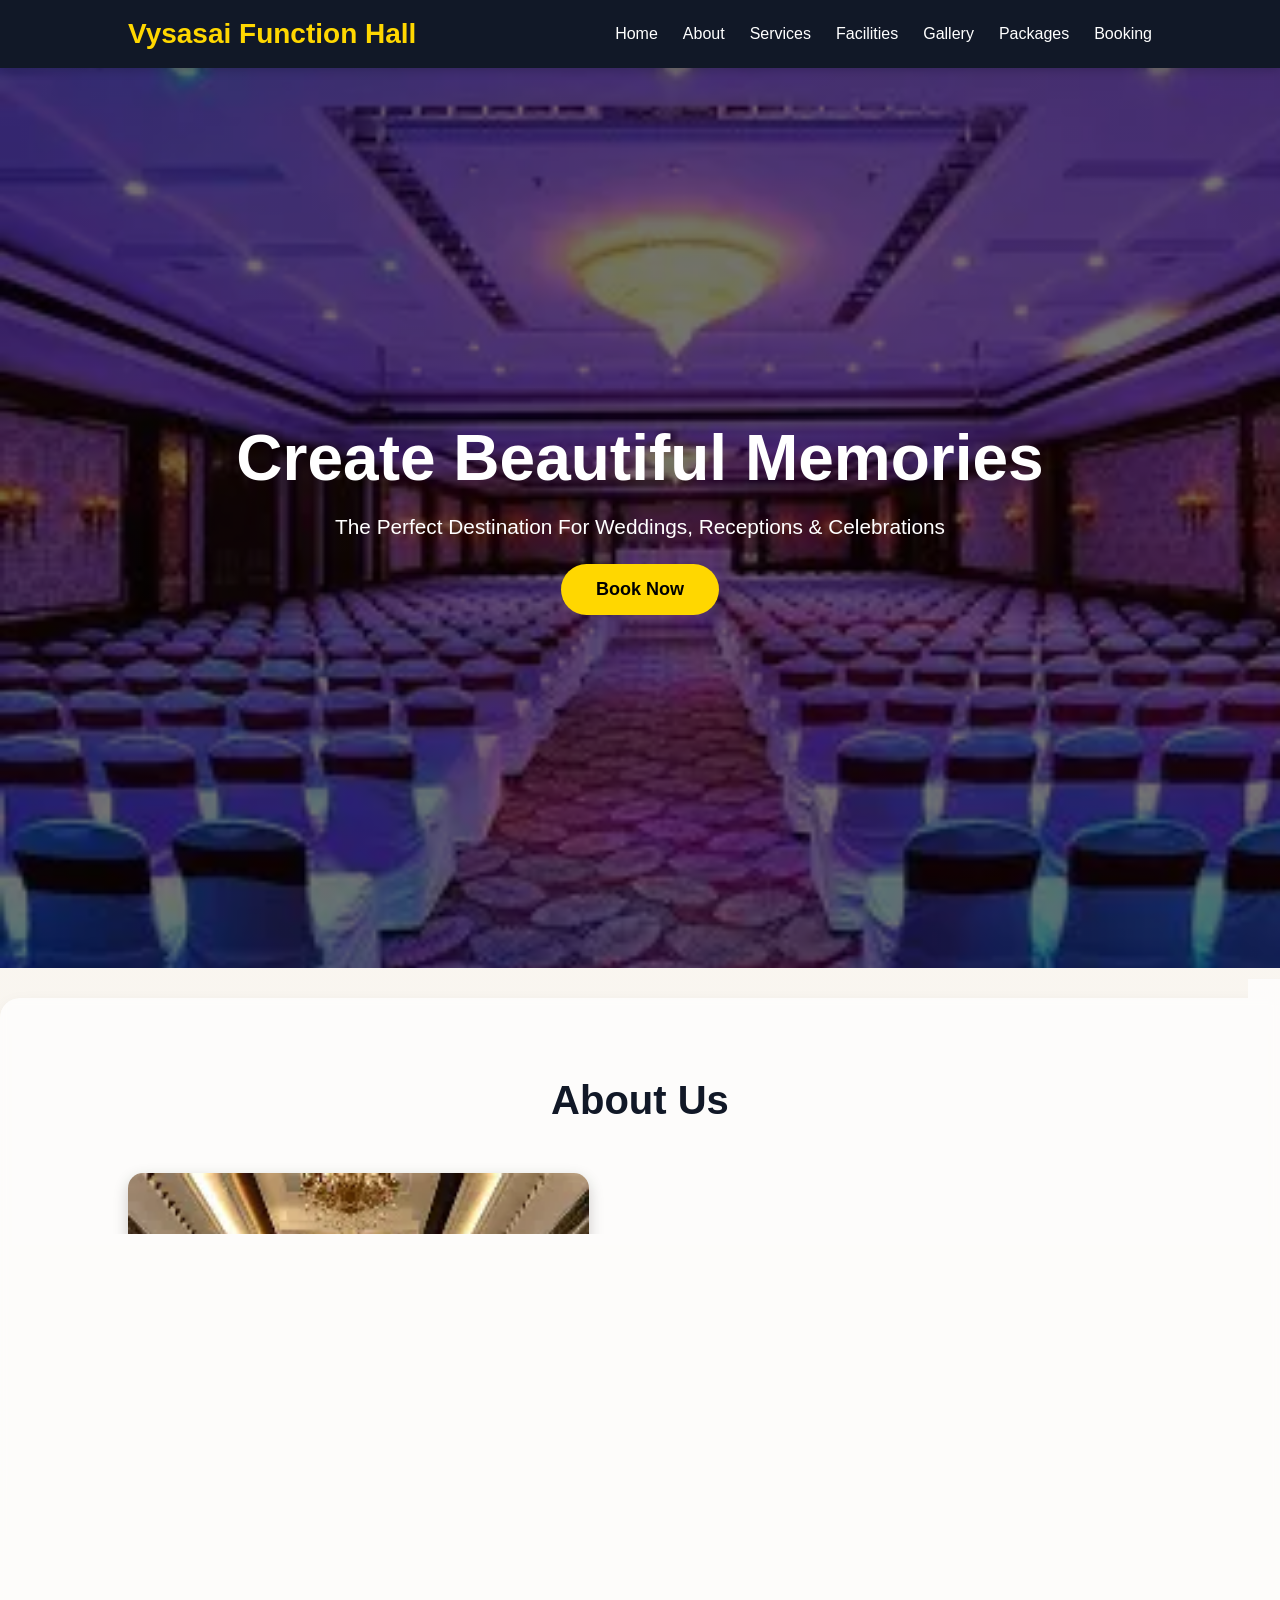
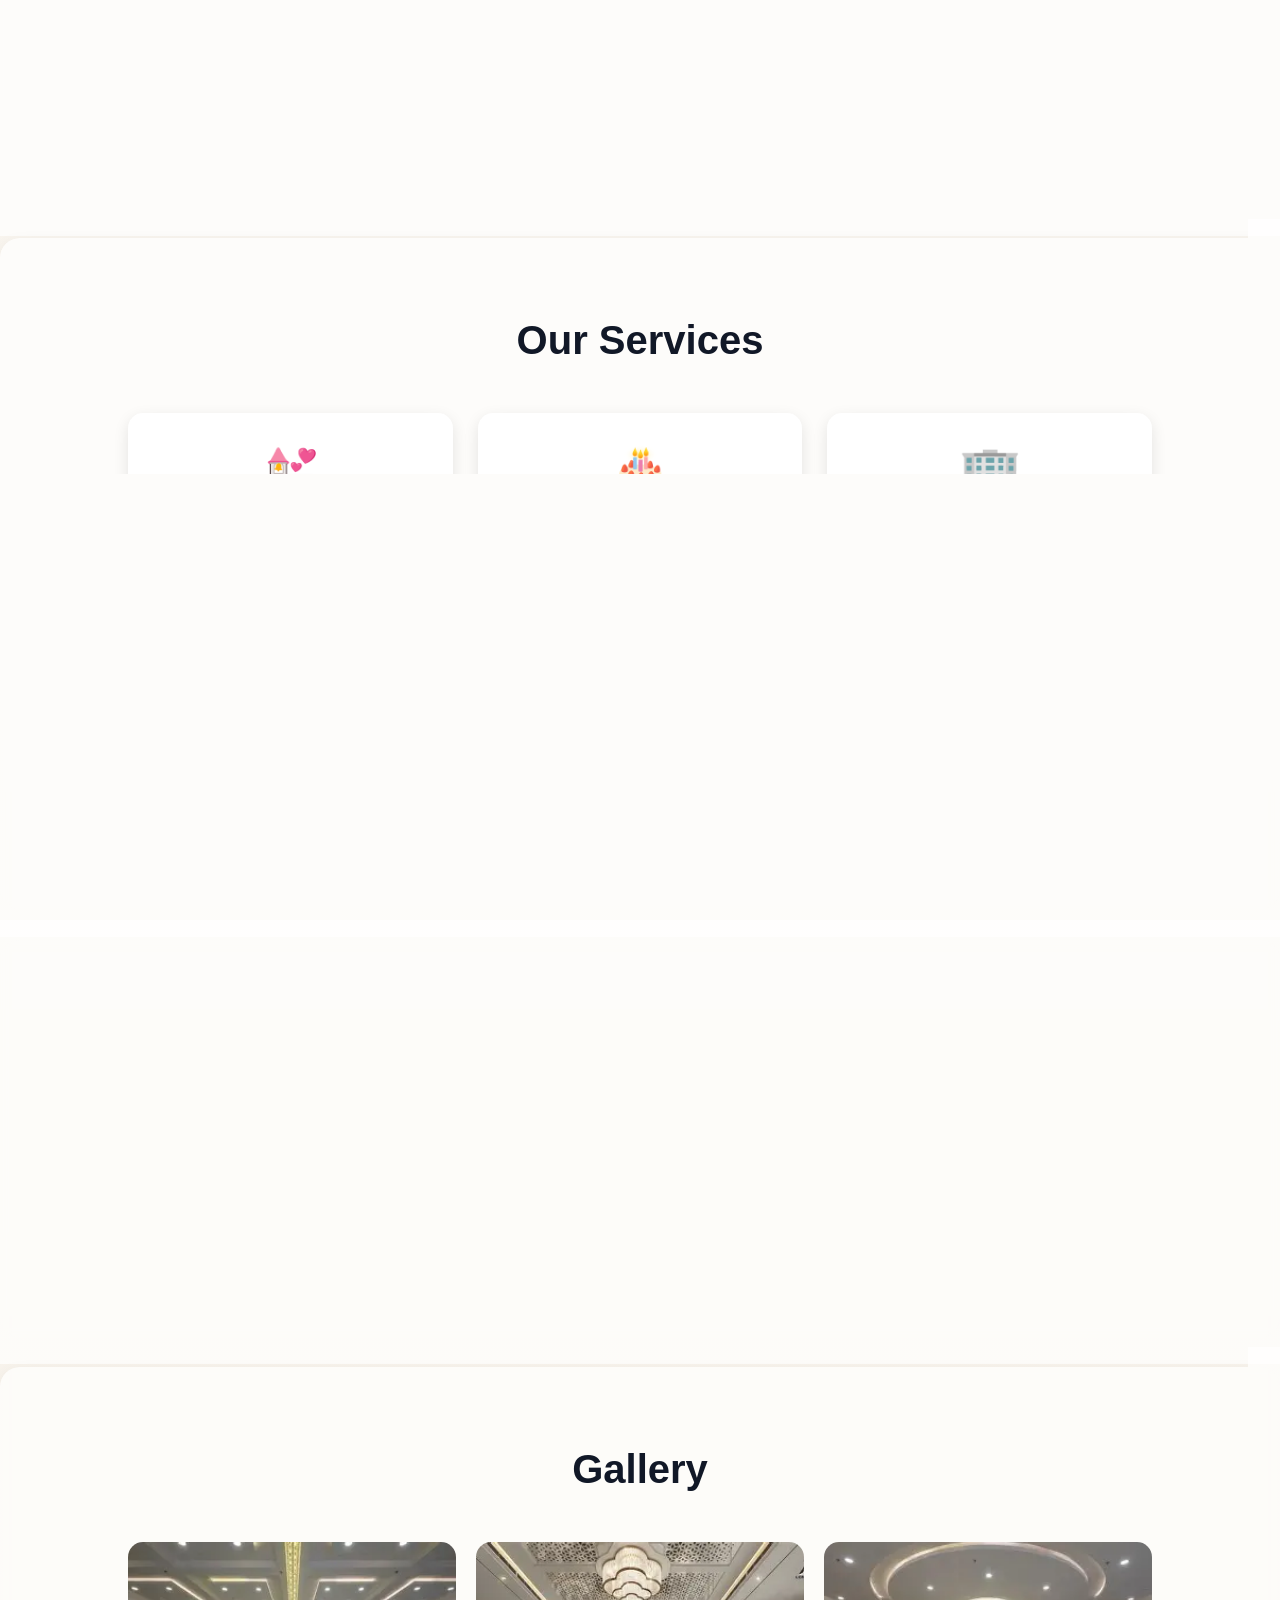
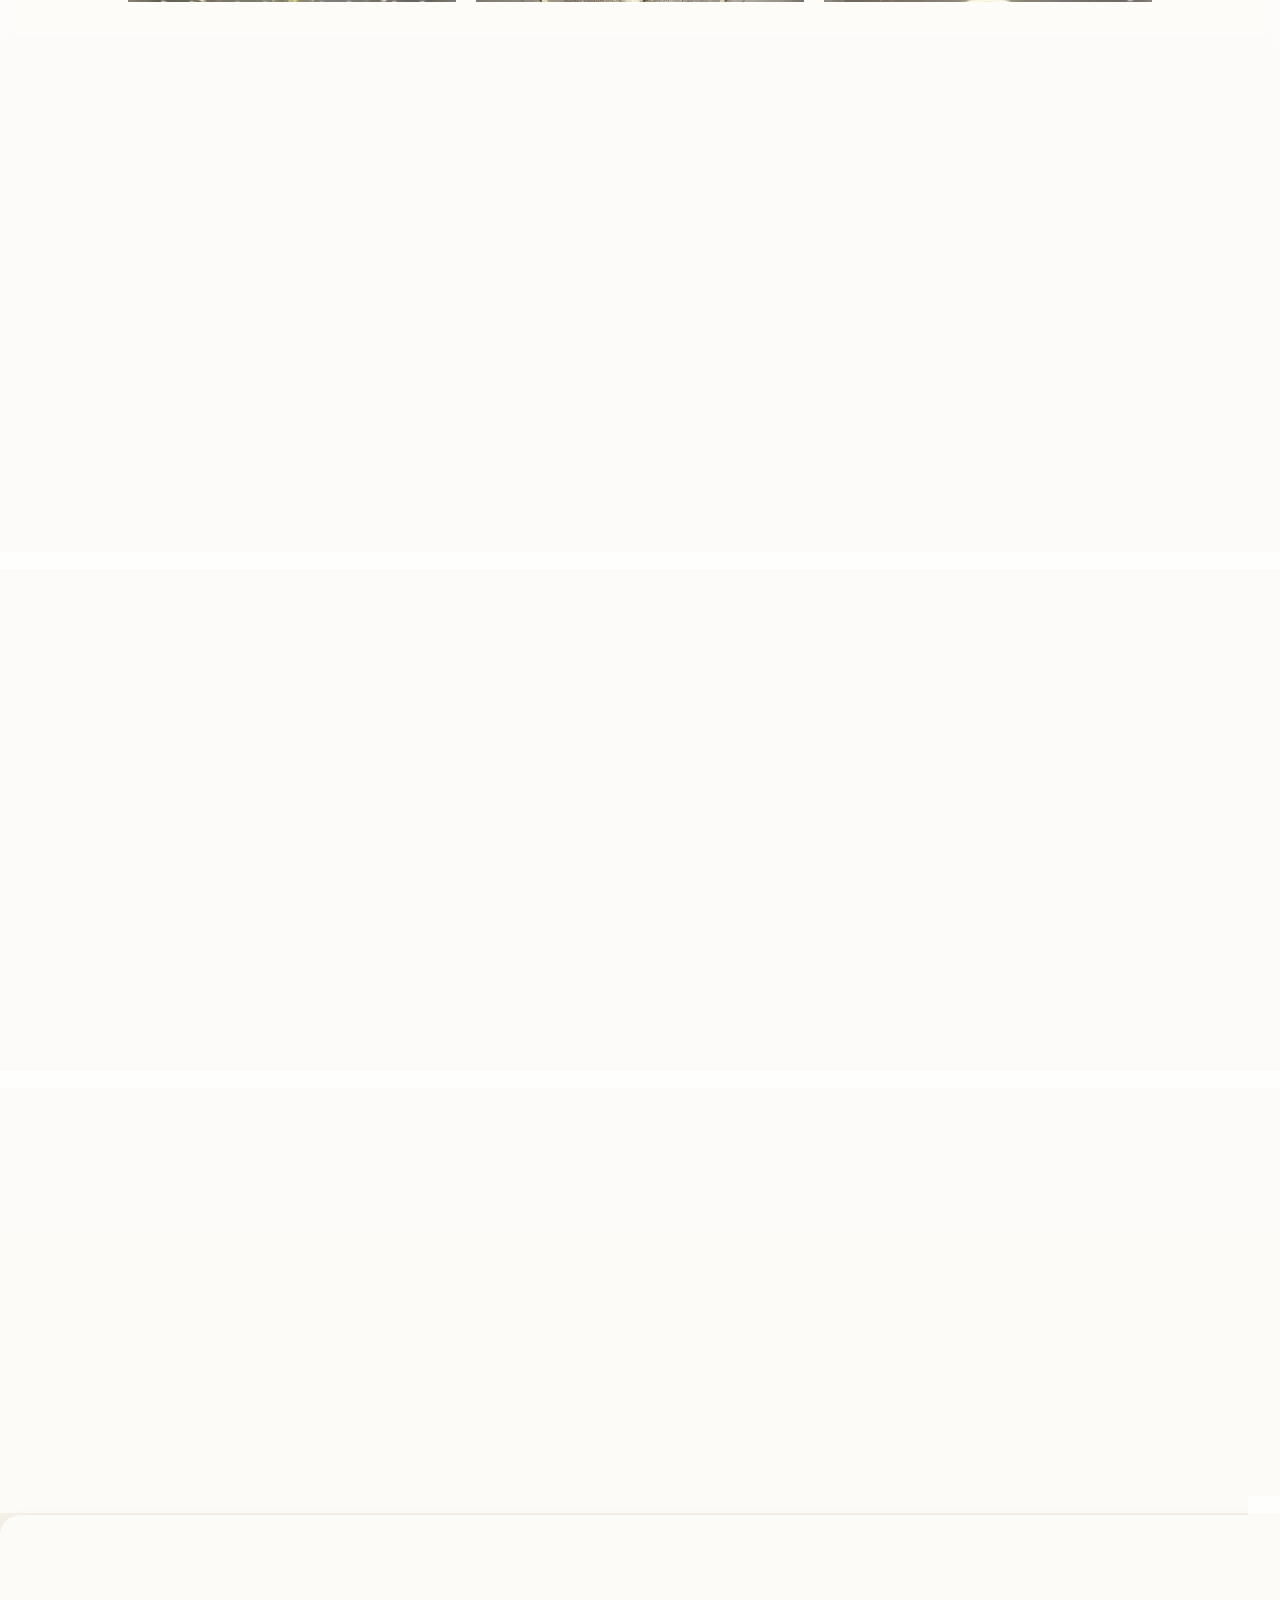
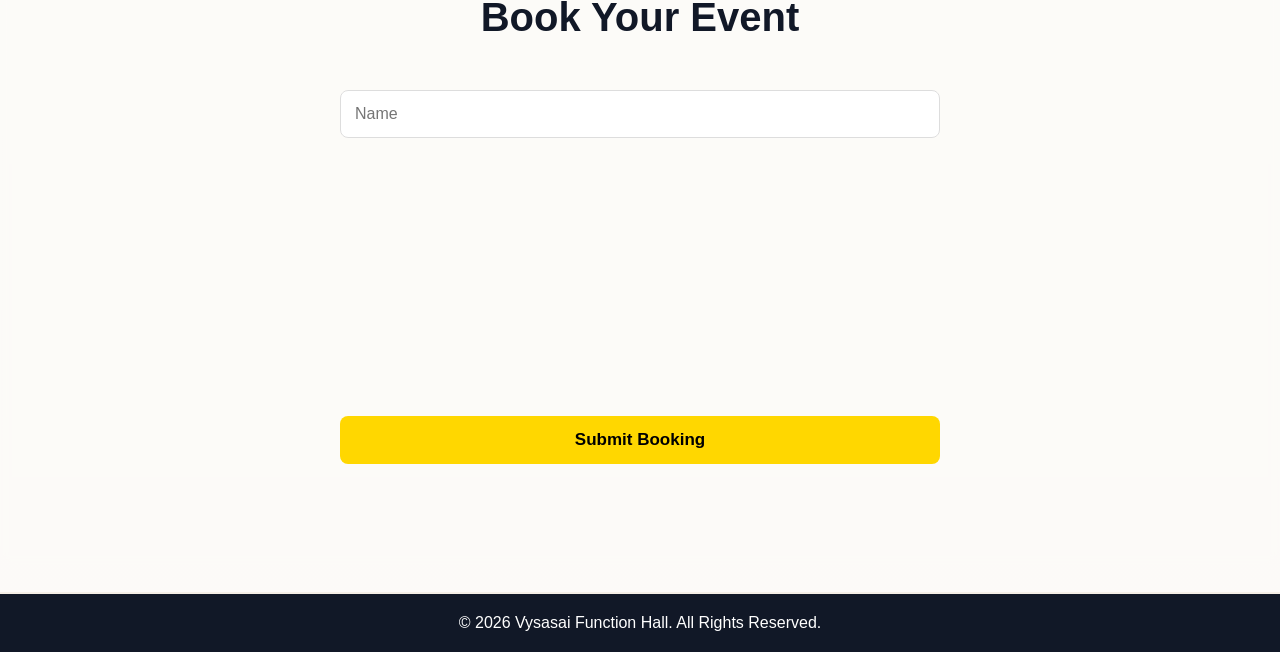
<file: index.html>
<!DOCTYPE html>

<html lang="en">
<head>
<meta charset="UTF-8">
<meta name="viewport" content="width=device-width, initial-scale=1.0">
<title>Vysasai Function Hall</title>
  <link rel="stylesheet" href="style.css">

</head>
<body>

<header>
<nav>
<div class="logo">Vysasai Function Hall</div>

<ul>
<li><a href="#home">Home</a></li>
<li><a href="#about">About</a></li>
<li><a href="#services">Services</a></li>
<li><a href="#facilities">Facilities</a></li>
<li><a href="#gallery">Gallery</a></li>
<li><a href="#packages">Packages</a></li>
<li><a href="#booking">Booking</a></li>
</ul>
</nav>
</header>

<section id="home" class="hero">
<div class="hero-content">
<h1>Create Beautiful Memories</h1>
<p>The Perfect Destination For Weddings, Receptions & Celebrations</p>
<button onclick="scrollBooking()">Book Now</button>
</div>
</section>

<section id="about">
<h2 class="title">About Us</h2>

<div class="about-container">
<img src="about.jpg">

<div class="about-text">
<h3>Welcome To Vysasai Function Hall</h3>
<p>Luxury venue for weddings, receptions, birthdays and corporate events.</p>
<p>We provide premium facilities and unforgettable experiences.</p>
</div>
</div>
</section>

<section id="services">
<h2 class="title">Our Services</h2>

<div class="service-container">

<div class="service-card">
<span>💒</span>
<h3>Wedding Events</h3>
<p>Elegant wedding arrangements.</p>
</div>

<div class="service-card">
<span>🎂</span>
<h3>Birthday Parties</h3>
<p>Memorable celebrations.</p>
</div>

<div class="service-card">
<span>🏢</span>
<h3>Corporate Meetings</h3>
<p>Professional meeting setup.</p>
</div>

<div class="service-card">
<span>🎉</span>
<h3>Reception Events</h3>
<p>Luxury reception facilities.</p>
</div>

</div>
</section>

<section id="facilities">
<h2 class="title">Facilities</h2>

<div class="facility-container">

<div class="facility-card">🚗<h3>Parking</h3></div>
<div class="facility-card">❄️<h3>Air Conditioning</h3></div>
<div class="facility-card">⚡<h3>Power Backup</h3></div>
<div class="facility-card">🍽️<h3>Dining Hall</h3></div>

</div>
</section>

<section id="gallery">
<h2 class="title">Gallery</h2>

<div class="gallery">
<img src="gallery1.jpg">
<img src="gallery2.jpg">
<img src="gallery3.jpg">
<img src="gallery4.jpg">
</div>
</section>

<section id="packages">
<h2 class="title">Packages</h2>

<div class="package-container">

<div class="package-card">
<h3>Silver Package</h3>
<div class="price">₹50,000</div>
<button onclick="showPackage('silver')">View Details</button>
</div>

<div class="package-card popular">
<div class="tag">Popular</div>
<h3>Gold Package</h3>
<div class="price">₹1,00,000</div>
<button onclick="showPackage('gold')">View Details</button>
</div>

<div class="package-card">
<h3>Platinum Package</h3>
<div class="price">₹2,00,000</div>
<button onclick="showPackage('platinum')">View Details</button>
</div>

</div>
</section>

<section id="testimonials">
<h2 class="title">Testimonials</h2>

<div class="service-container">

<div class="service-card">
⭐⭐⭐⭐⭐
<p>Beautiful venue and excellent service.</p>
</div>

<div class="service-card">
⭐⭐⭐⭐⭐
<p>Perfect wedding experience.</p>
</div>

<div class="service-card">
⭐⭐⭐⭐⭐
<p>Spacious and well maintained hall.</p>
</div>

</div>
</section>

<section id="booking">

<h2 class="title">Book Your Event</h2>

<form id="bookingForm">

<input type="text" placeholder="Name" required>
<input type="email" placeholder="Email" required>
<input type="date" required>
<textarea placeholder="Event Details"></textarea>

<button type="submit">Submit Booking</button>

</form>

<p id="message"></p>

</section>

<div id="packageModal" class="modal">
<div class="modal-content">

<span class="close" onclick="closeModal()">×</span>

<h2 id="packageTitle"></h2>

<p id="packageDetails"></p>

</div>
</div>

<footer>
<p>© 2026 Vysasai Function Hall. All Rights Reserved.</p>
</footer>

<script src="script.js"></script>

</body>
</html>
</file>
<file: style.css>
*{
    margin:0;
    padding:0;
    box-sizing:border-box;
    font-family:'Segoe UI',sans-serif;
    scroll-behavior:smooth;
}

body{
    background: linear-gradient(
        to bottom,
        #faf7f2,
        #f5efe6
    );
    color:#333;
}

/* HEADER */

header{
    background:#111827;
    position:sticky;
    top:0;
    z-index:1000;
    box-shadow:0 2px 10px rgba(0,0,0,0.2);
}

nav{
    display:flex;
    justify-content:space-between;
    align-items:center;
    padding:18px 10%;
}

.logo{
    font-size:28px;
    font-weight:bold;
    color:#FFD700;
}

nav ul{
    display:flex;
    list-style:none;
}

nav ul li{
    margin-left:25px;
}

nav ul li a{
    color:white;
    text-decoration:none;
    font-size:16px;
    transition:.3s;
}

nav ul li a:hover{
    color:#FFD700;
}

/* HERO SECTION */

.hero{
    height:100vh;

    background:
    linear-gradient(
    rgba(0,0,0,0.55),
    rgba(0,0,0,0.55)),
    url("hero.jpg");

    background-size:cover;
    background-position:center;
    display:flex;
    justify-content:center;
    align-items:center;
    text-align:center;
}

.hero-content h1{
    color:white;
    font-size:4rem;
    margin-bottom:20px;
}

.hero-content p{
    color:white;
    font-size:1.3rem;
    margin-bottom:25px;
}

.hero-content button{
    background:#FFD700;
    border:none;
    padding:15px 35px;
    border-radius:30px;
    cursor:pointer;
    font-size:18px;
    font-weight:bold;
    transition:.3s;
}

.hero-content button:hover{
    background:#e6c200;
    transform:scale(1.05);
}

/* COMMON */

section{
    padding:80px 10%;
}

#about,
#services,
#facilities,
#gallery,
#packages,
#testimonials,
#booking{
    background: rgba(255,255,255,0.7);
    backdrop-filter: blur(5px);
    border-radius: 20px;
    margin: 30px auto;
    box-shadow: 0 4px 15px rgba(0,0,0,0.05);
}

.title{
    text-align:center;
    font-size:2.5rem;
    margin-bottom:50px;
    color:#111827;
}

/* ABOUT */

.about-container{
    display:flex;
    align-items:center;
    gap:40px;
}

.about-container img{
    width:45%;
    border-radius:15px;
    box-shadow:0 5px 15px rgba(0,0,0,.2);
}

.about-text h3{
    margin-bottom:15px;
    color:#111827;
}

.about-text p{
    line-height:1.8;
    margin-bottom:15px;
}

/* SERVICES */

.service-container{
    display:grid;
    grid-template-columns:repeat(auto-fit,minmax(250px,1fr));
    gap:25px;
}

.service-card{
    background:white;
    padding:30px;
    border-radius:15px;
    text-align:center;
    box-shadow:0 5px 15px rgba(0,0,0,.1);
    transition:.4s;
}

.service-card:hover{
    transform:translateY(-10px);
}

.service-card span{
    font-size:50px;
}

.service-card h3{
    margin:15px 0;
}

.service-card p{
    line-height:1.6;
}

/* FACILITIES */

.facility-container{
    display:grid;
    grid-template-columns:repeat(auto-fit,minmax(220px,1fr));
    gap:25px;
}

.facility-card{
    background:white;
    padding:30px;
    border-radius:15px;
    text-align:center;
    font-size:35px;
    box-shadow:0 5px 15px rgba(0,0,0,.1);
    transition:.4s;
}

.facility-card:hover{
    transform:translateY(-10px);
}

.facility-card h3{
    margin-top:15px;
    font-size:22px;
}

.facility-card p{
    margin-top:10px;
    font-size:15px;
}

/* GALLERY */

.gallery{
    display:grid;
    grid-template-columns:repeat(auto-fit,minmax(250px,1fr));
    gap:20px;
}

.gallery img{
    width:100%;
    height:250px;
    object-fit:cover;
    border-radius:15px;
    transition:.4s;
}

.gallery img:hover{
    transform:scale(1.05);
}

/* PACKAGES */

.package-container{
    display:grid;
    grid-template-columns:repeat(auto-fit,minmax(280px,1fr));
    gap:30px;
}

.package-card{
    background:white;
    padding:35px;
    text-align:center;
    border-radius:20px;
    box-shadow:0 5px 15px rgba(0,0,0,.1);
    position:relative;
    transition:.4s;
}

.package-card:hover{
    transform:translateY(-10px);
}

.price{
    font-size:36px;
    color:#FFD700;
    font-weight:bold;
    margin:20px 0;
}

.package-card button{
    background:#FFD700;
    border:none;
    padding:12px 25px;
    border-radius:25px;
    cursor:pointer;
    margin-top:15px;
    font-weight:bold;
}

.package-card button:hover{
    background:#e6c200;
}

.popular{
    border:3px solid #FFD700;
}

.tag{
    position:absolute;
    top:-12px;
    left:50%;
    transform:translateX(-50%);
    background:#FFD700;
    padding:5px 15px;
    border-radius:20px;
    font-size:14px;
    font-weight:bold;
}

/* TESTIMONIALS */

#testimonials .service-card{
    font-size:18px;
}

/* BOOKING */

form{
    max-width:600px;
    margin:auto;
    display:flex;
    flex-direction:column;
    gap:15px;
}

form input,
form textarea{
    padding:14px;
    border:1px solid #ddd;
    border-radius:8px;
    font-size:16px;
}

form textarea{
    height:120px;
    resize:none;
}

form button{
    background:#FFD700;
    border:none;
    padding:14px;
    border-radius:8px;
    cursor:pointer;
    font-size:17px;
    font-weight:bold;
}

form button:hover{
    background:#e6c200;
}

#message{
    text-align:center;
    margin-top:20px;
    color:green;
    font-weight:bold;
}

/* MODAL */

.modal{
    display:none;
    position:fixed;
    z-index:1000;
    left:0;
    top:0;
    width:100%;
    height:100%;
    background:rgba(0,0,0,0.7);
}

.modal-content{
    background:white;
    width:80%;
    max-width:500px;
    margin:10% auto;
    padding:30px;
    border-radius:15px;
    position:relative;
    animation:popup .3s ease;
}

.close{
    position:absolute;
    right:20px;
    top:10px;
    font-size:30px;
    cursor:pointer;
}

#packageTitle{
    margin-bottom:20px;
    color:#111827;
}

#packageDetails{
    line-height:1.8;
}

@keyframes popup{
    from{
        transform:scale(.7);
        opacity:0;
    }
    to{
        transform:scale(1);
        opacity:1;
    }
}

/* FOOTER */

footer{
    background:#111827;
    color:white;
    text-align:center;
    padding:20px;
}

/* RESPONSIVE */

@media(max-width:768px){

    nav{
        flex-direction:column;
    }

    nav ul{
        flex-direction:column;
        text-align:center;
        margin-top:15px;
    }

    nav ul li{
        margin:10px 0;
    }

    .about-container{
        flex-direction:column;
    }

    .about-container img{
        width:100%;
    }

    .hero-content h1{
        font-size:2.5rem;
    }

    .hero-content p{
        font-size:1rem;
    }

    .modal-content{
        width:90%;
        margin:25% auto;
    }
}
</file>
